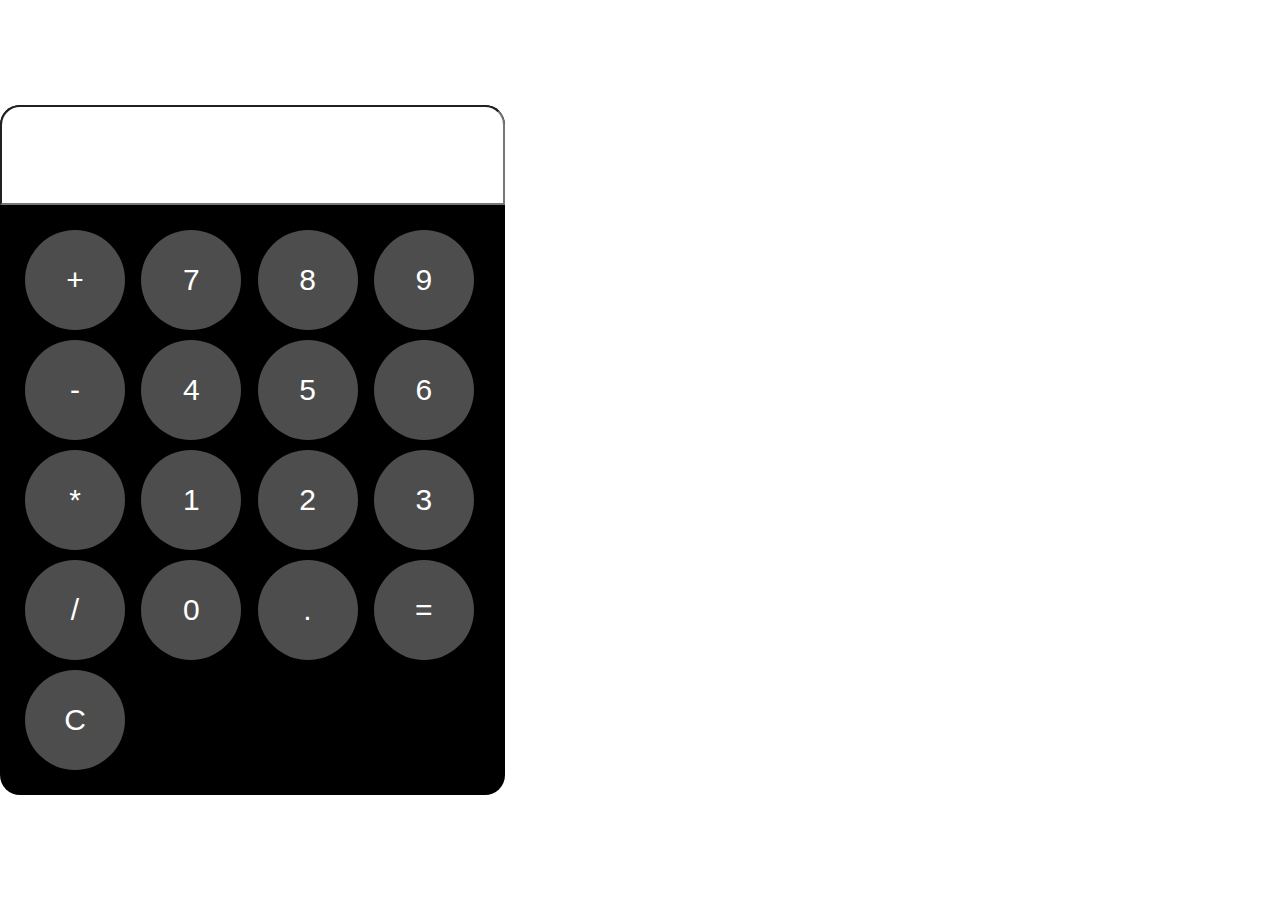
<file: calculator/index.html>
<html>
  <head>
    <meta charset="UTF-8" />
    <title>Calculator</title>
    <link rel="stylesheet" href="styles.css" />
  </head>

  <body>
    <div id="container">
      <input type="text" id="result" readonly />
      <div id="keys">
        <button onclick="display('+')">+</button>
        <button onclick="display('7')">7</button>
        <button onclick="display('8')">8</button>
        <button onclick="display('9')">9</button>
        <button onclick="display('-')">-</button>
        <button onclick="display('4')">4</button>
        <button onclick="display('5')">5</button>
        <button onclick="display('6')">6</button>
        <button onclick="display('*')">*</button>
        <button onclick="display('1')">1</button>
        <button onclick="display('2')">2</button>
        <button onclick="display('3')">3</button>
        <button onclick="display('/')">/</button>
        <button onclick="display('0')">0</button>
        <button onclick="display('.')">.</button>
        <button onclick="calculate('=')">=</button>
        <button onclick="clearResult()">C</button>
      </div>
    </div>

    <script src="index.js"></script>
  </body>
</html>
</file>
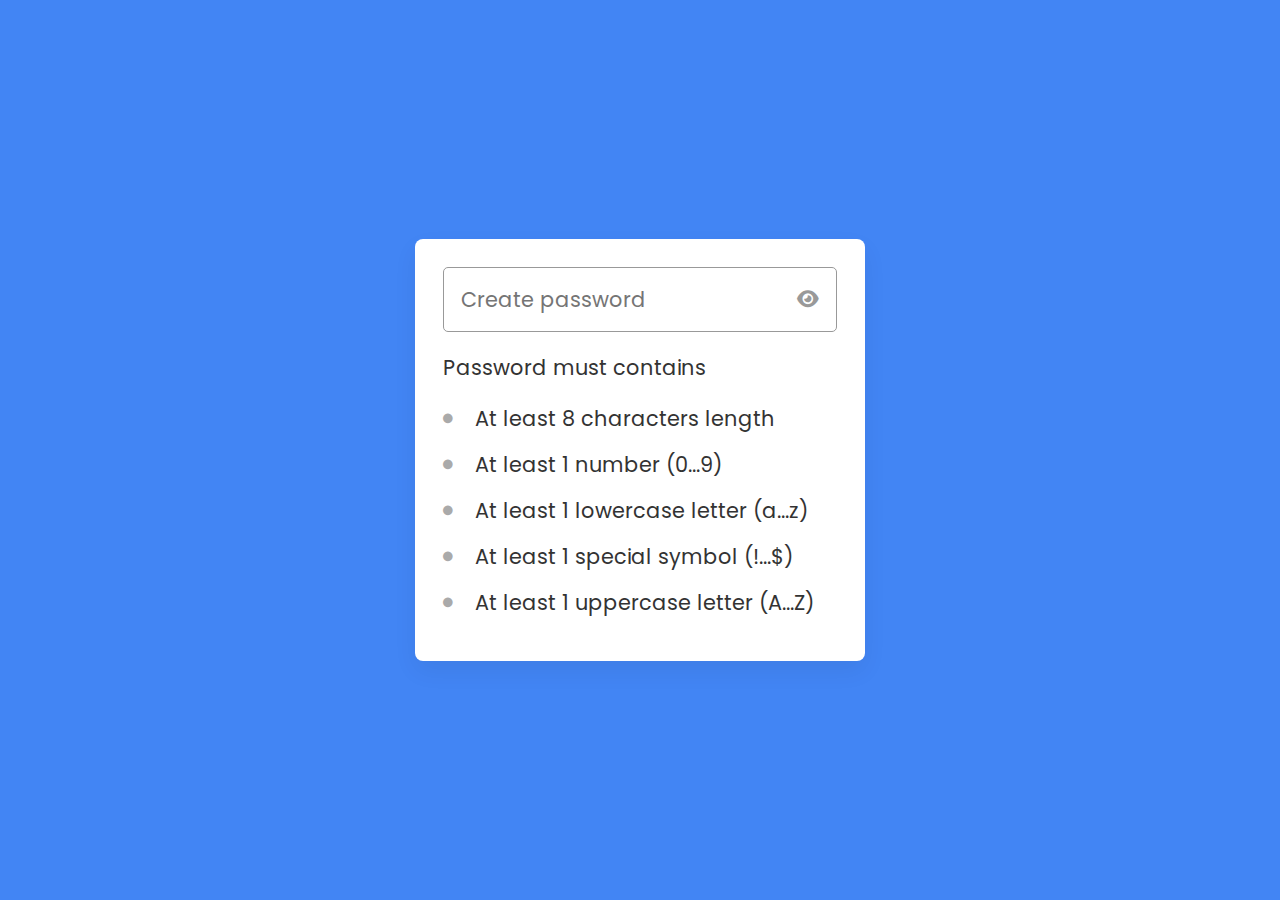
<file: password-validation/index.html>
<!DOCTYPE html>
<!-- Coding By CodingNepal - youtube.com/codingnepal -->
<html lang="en" dir="ltr">
  <head>
    <meta charset="utf-8" />
    <title>Password Validation Check | CodingNepal</title>
    <link rel="stylesheet" href="styles.css" />
    <meta name="viewport" content="width=device-width, initial-scale=1.0" />
    <!-- Fontawesome Link for Icons -->
    <link
      rel="stylesheet"
      href="https://cdnjs.cloudflare.com/ajax/libs/font-awesome/6.3.0/css/all.min.css"
    />
    <script src="index.js" defer></script>
  </head>
  <body>
    <div class="wrapper">
      <div class="pass-field">
        <input type="password" placeholder="Create password" />
        <i class="fa-solid fa-eye"></i>
      </div>
      <div class="content">
        <p>Password must contains</p>
        <ul class="requirement-list">
          <li>
            <i class="fa-solid fa-circle"></i>
            <span>At least 8 characters length</span>
          </li>
          <li>
            <i class="fa-solid fa-circle"></i>
            <span>At least 1 number (0...9)</span>
          </li>
          <li>
            <i class="fa-solid fa-circle"></i>
            <span>At least 1 lowercase letter (a...z)</span>
          </li>
          <li>
            <i class="fa-solid fa-circle"></i>
            <span>At least 1 special symbol (!...$)</span>
          </li>
          <li>
            <i class="fa-solid fa-circle"></i>
            <span>At least 1 uppercase letter (A...Z)</span>
          </li>
        </ul>
      </div>
    </div>
  </body>
</html>
</file>
<file: calculator/styles.css>
#keys {
  display: grid;
  grid-template-columns: repeat(4, 1fr);
  gap: 10px;
  padding: 25px;
}

button {
  width: 100px;
  height: 100px;
  border-radius: 50px;
  border: none;
  background-color: hsl(0, 0%, 30%);
  color: white;
  font-size: 30;
}

input {
  height: 100px;
  width: "100%";
  border-top-left-radius: 20px;
  border-top-right-radius: 20px;
  color: black;
  font-size: 35px;
  font-weight: bold;
  padding: 16px;
}

#container {
  display: flex;
  flex-direction: column;
  background-color: black;
  border-radius: 20px;
}

body {
  display: flex;
  height: 100vh;
  justify-items: center;
  align-items: center;
  margin: 0;
}
</file>
<file: password-validation/styles.css>
/* Import Google font - Poppins */
@import url("https://fonts.googleapis.com/css2?family=Poppins:wght@400;500;600&display=swap");
* {
  margin: 0;
  padding: 0;
  box-sizing: border-box;
  font-family: "Poppins", sans-serif;
}
body {
  display: flex;
  align-items: center;
  justify-content: center;
  min-height: 100vh;
  background: #4285f4;
}
.wrapper {
  width: 450px;
  overflow: hidden;
  padding: 28px;
  border-radius: 8px;
  background: #fff;
  box-shadow: 0 10px 25px rgba(0, 0, 0, 0.06);
}
.wrapper .pass-field {
  height: 65px;
  width: 100%;
  position: relative;
}
.pass-field input {
  width: 100%;
  height: 100%;
  outline: none;
  padding: 0 17px;
  font-size: 1.3rem;
  border-radius: 5px;
  border: 1px solid #999;
}
.pass-field input:focus {
  padding: 0 16px;
  border: 2px solid #4285f4;
}
.pass-field i {
  right: 18px;
  top: 50%;
  font-size: 1.2rem;
  color: #999;
  cursor: pointer;
  position: absolute;
  transform: translateY(-50%);
}
.wrapper .content {
  margin: 20px 0 10px;
}
.content p {
  color: #333;
  font-size: 1.3rem;
}
.content .requirement-list {
  margin-top: 20px;
}
.requirement-list li {
  font-size: 1.3rem;
  list-style: none;
  display: flex;
  align-items: center;
  margin-bottom: 15px;
}
.requirement-list li i {
  width: 20px;
  color: #aaa;
  font-size: 0.6rem;
}
.requirement-list li.valid i {
  font-size: 1.2rem;
  color: #4285f4;
}
.requirement-list li span {
  margin-left: 12px;
  color: #333;
}
.requirement-list li.valid span {
  color: #999;
}

@media screen and (max-width: 500px) {
  body,
  .wrapper {
    padding: 15px;
  }
  .wrapper .pass-field {
    height: 55px;
  }
  .pass-field input,
  .content p {
    font-size: 1.15rem;
  }
  .pass-field i,
  .requirement-list li {
    font-size: 1.1rem;
  }
  .requirement-list li span {
    margin-left: 7px;
  }
}
</file>
